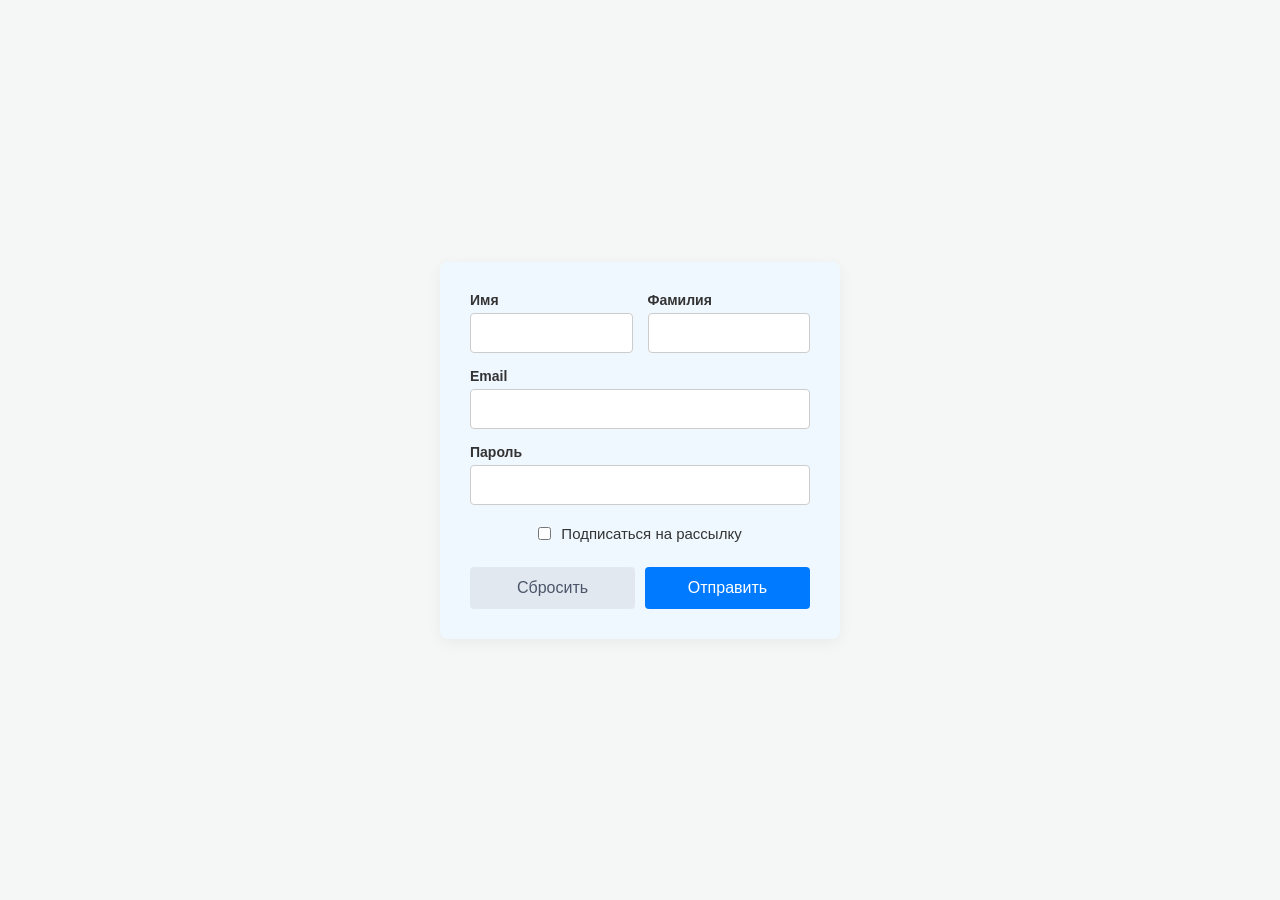
<file: kostiantyn/html/custom-form-validation/index.html>
<!doctype html>
<html lang="en">

<head>
  <meta charset="UTF-8" />
  <meta name="viewport" content="width=device-width, initial-scale=1.0" />
  <title>Form validation (custom)</title>
  <link rel="stylesheet" href="styles/styles.css" />
</head>

<body>

  <div class="container">
    <form class="registration " novalidate>
      <div class="top-form">
        <div class="left-column">
          <label for="user-name">Имя</label>
          <input id="user-name" type="text" name="user-name">
        </div>
        <div class="right-column">
          <label for="user-second-name">Фамилия</label>
          <input id="user-second-name" type="text" name="user-second-name">
        </div>
      </div>

      <label for="user-email">Email</label>
      <input id="user-email" type="text" name="email">
      <p class="statusEmail"></p>
      <label for="user-password">Пароль</label>
      <input id="user-password" type="password" name="password">
      <p class="statusPassword"></p>
      <div class="checkbox-center">
        <label class="checkbox-center">
          <input type="checkbox">
          <span class="checkmark"></span>
          Подписаться на рассылку
        </label>
      </div>

      <div class="bottom-form">
        <button class="reset" type="reset">Сбросить</button>
        <button class="submit" type="submit">Отправить</button>
      </div>
      <p class="statusMessage"></p>
    </form>
  </div>
</body>
<script src="scripts/script.js"></script>

</html>
</file>
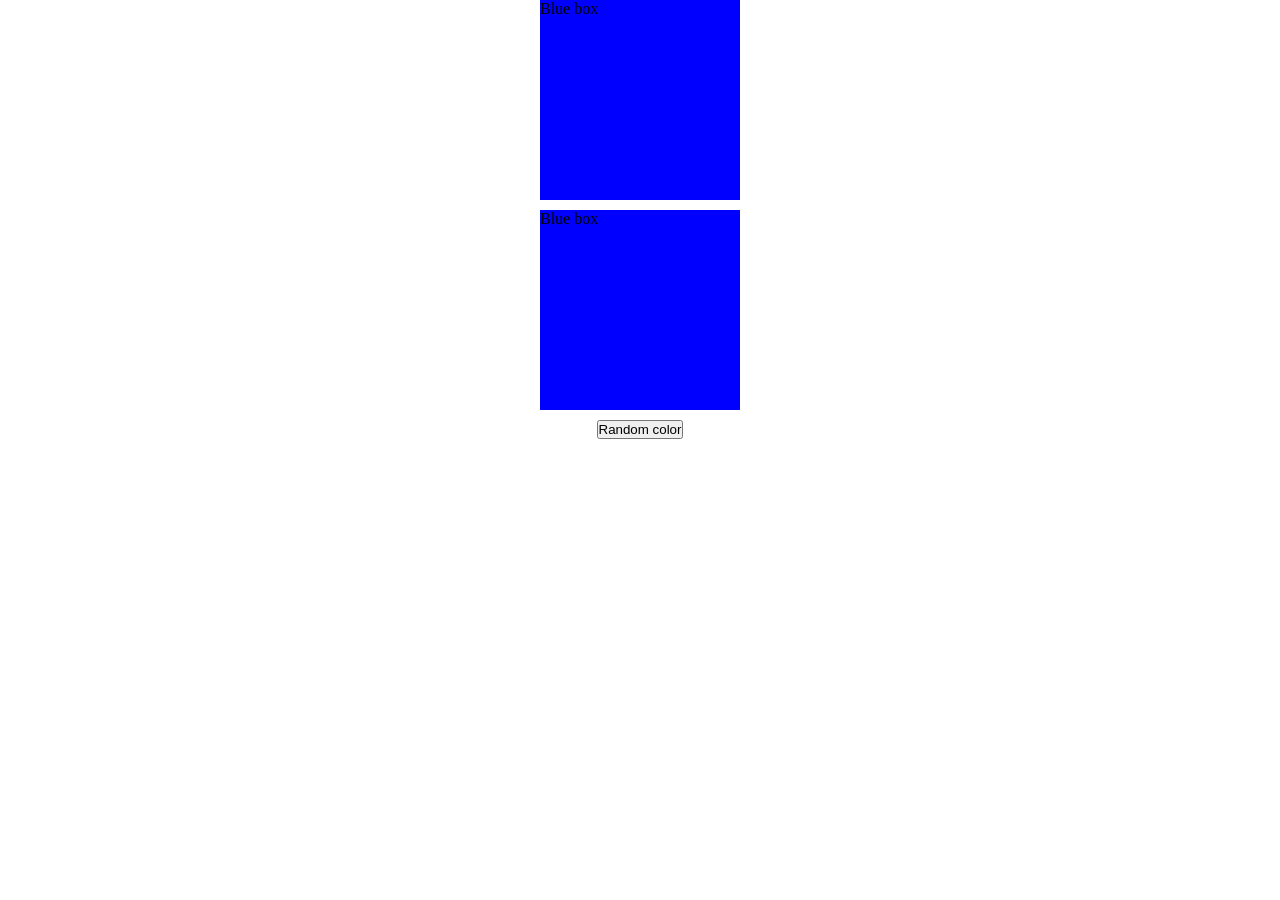
<file: kostiantyn/html/k10.0/index.html>
<!doctype html>
<html lang="en">

<head>
  <meta charset="UTF-8" />
  <meta name="viewport" content="width=device-width, initial-scale=1.0" />
  <link rel="stylesheet" href="styles/styles.css" />
  <title>Document</title>
</head>

<body>
  <div class="original">Blue box</div>
  <div id="color-block">Blue box</div>

  <button id="colorButton">Random color</button>
</body>
<script src="scripts/script.js"></script>

</html>
</file>
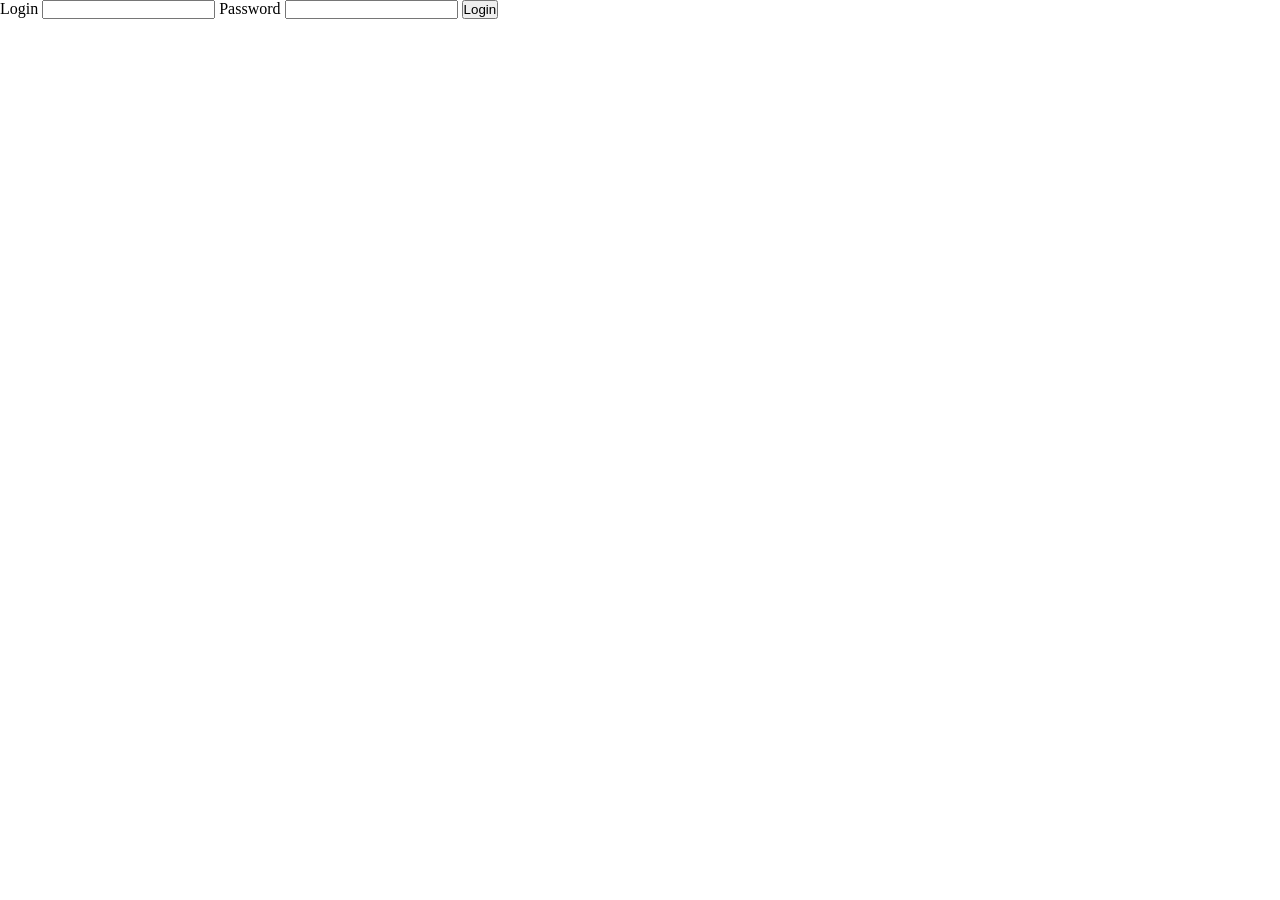
<file: kostiantyn/html/k11.0/index.html>
<!doctype html>
<html lang="en">

<head>
  <meta charset="UTF-8" />
  <meta name="viewport" content="width=device-width, initial-scale=1.0" />
  <link rel="stylesheet" href="styles/styles.css" />
  <title>Document</title>
</head>

<body>
  <form class="registration">

    <label for="user-login">Login</label>
    <input id="user-login" type="text" name="login">
    <label for="user-password">Password</label>
    <input id="user-password" type="password" name="password">
    <button type="submit" class="submit">Login</button>
  </form>

</body>

<body></body>

<script src="scripts/script.js"></script>

</html>
</file>
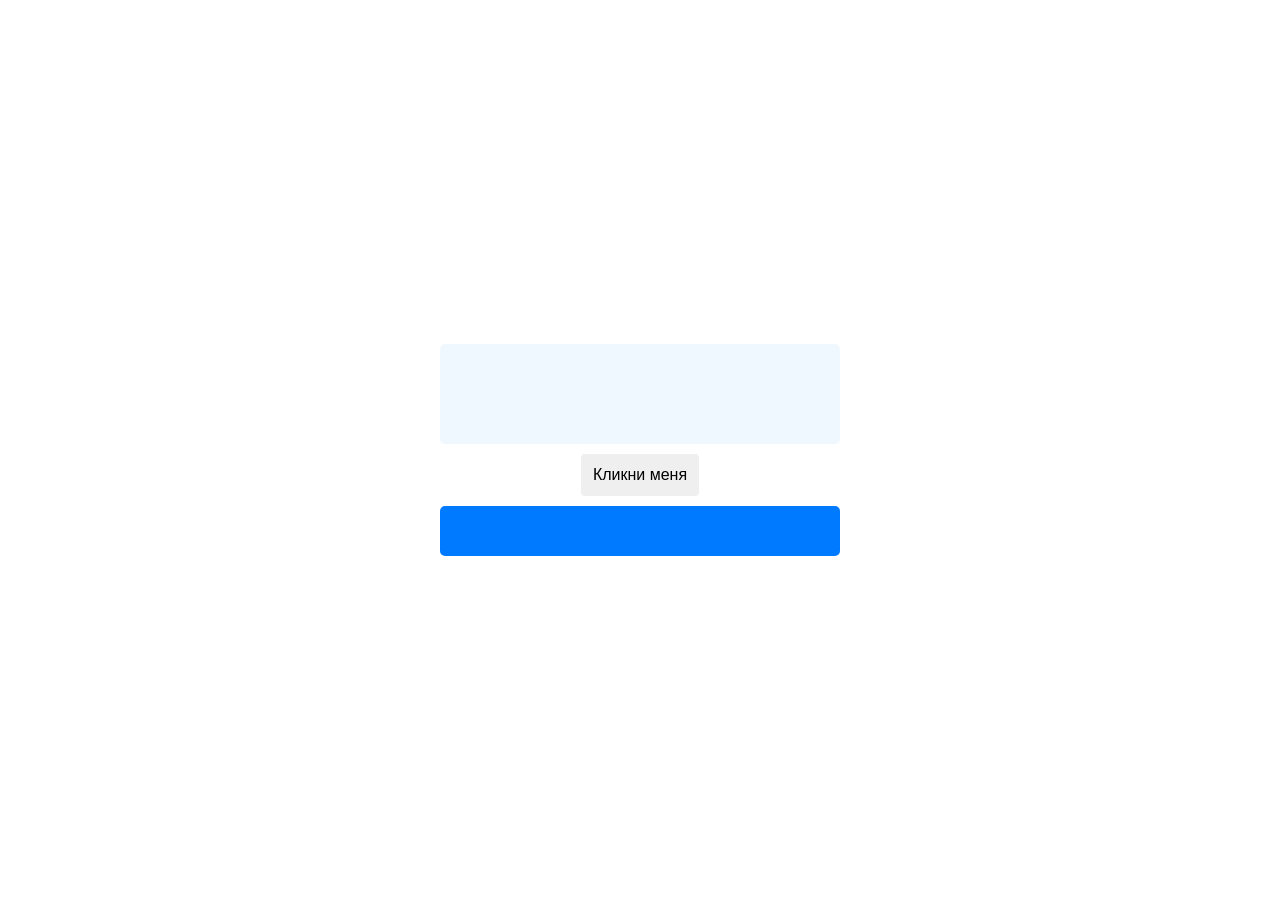
<file: kostiantyn/html/k11.1/index.html>
<!doctype html>
<html lang="en">

<head>
  <meta charset="UTF-8" />
  <meta name="viewport" content="width=device-width, initial-scale=1.0" />
  <link rel="stylesheet" href="styles/styles.css" />
  <title>Document</title>
</head>

<body>
  <div class="click-count">
    <p class="count-text"></p>
  </div>
  <button class="click-btn">Кликни меня</button>
  <div class="congratulation">
    <p class="congratulation-text"></p>
  </div>
</body>
<script src="scripts/script.js"></script>

</html>
</file>
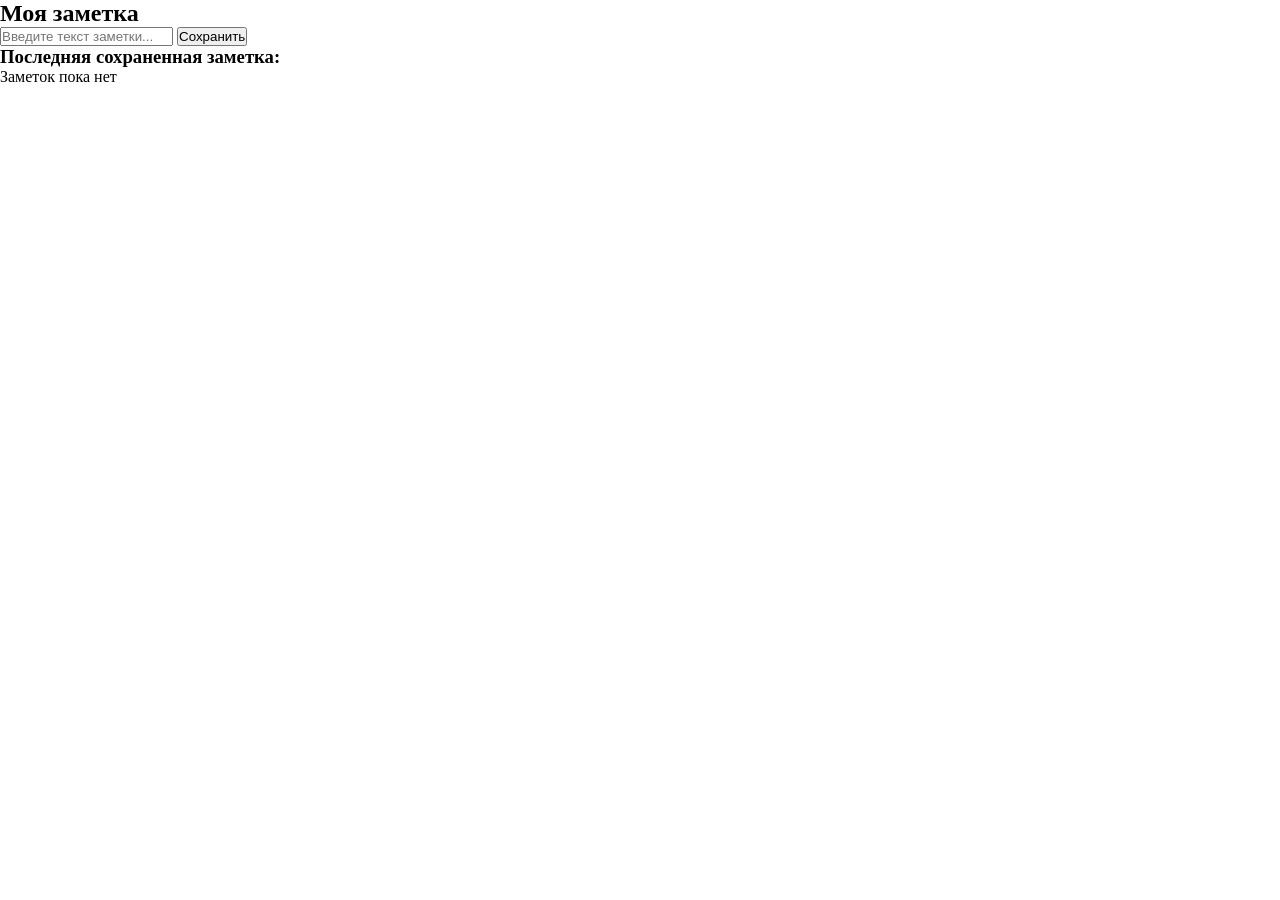
<file: kostiantyn/html/k13.1/index.html>
<!doctype html>
<html lang="en">

<head>
  <meta charset="UTF-8" />
  <meta name="viewport" content="width=device-width, initial-scale=1.0" />
  <link rel="stylesheet" href="styles/styles.css" />
  <title>Document</title>
</head>

<body>
  <h2>Моя заметка</h2>
  <input type="text" id="noteInput" placeholder="Введите текст заметки...">
  <button id="saveButton">Сохранить</button>

  <h3>Последняя сохраненная заметка:</h3>
  <p id="noteDisplay">Заметок пока нет</p>
</body>
<script src="scripts/script.js"></script>

</html>
</file>
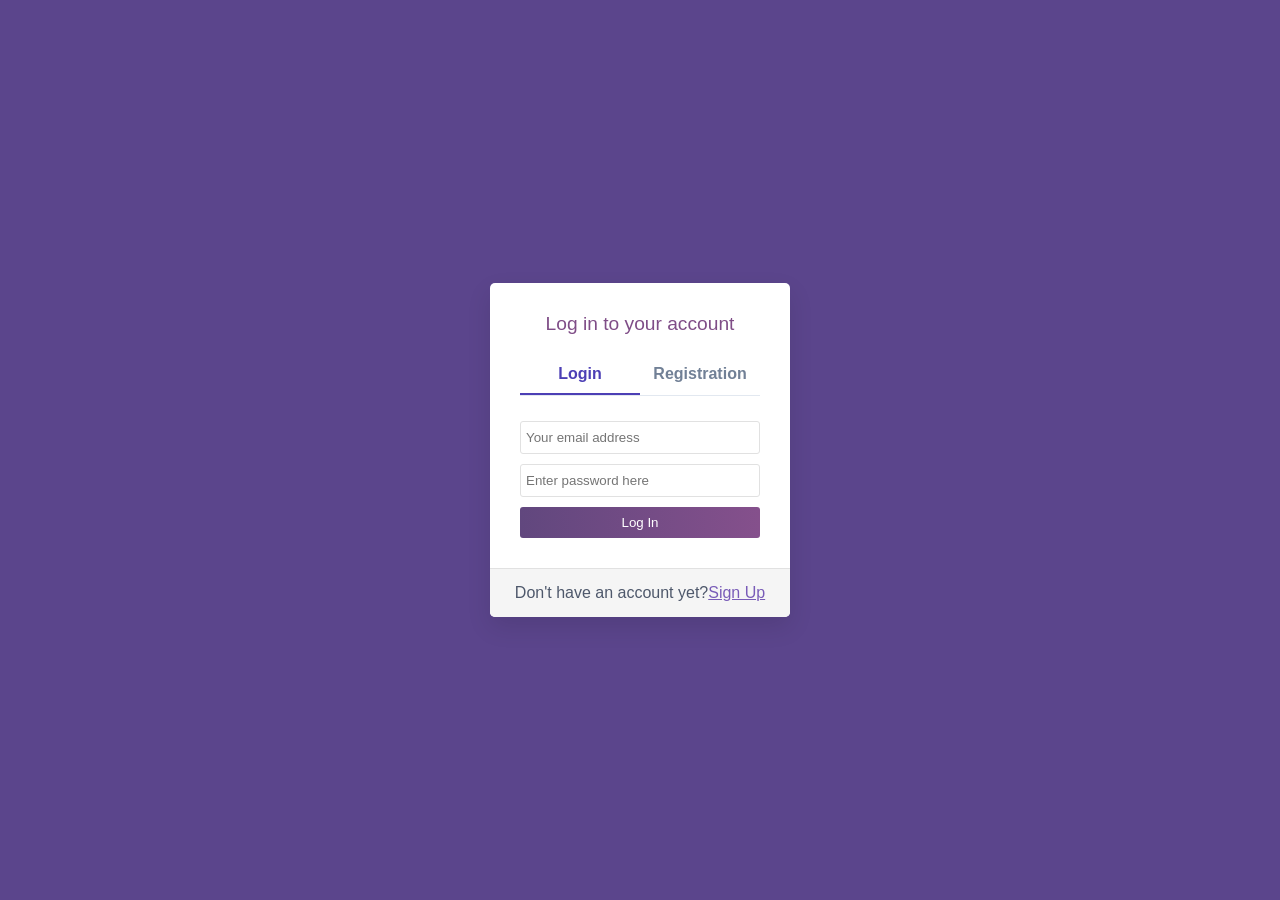
<file: kostiantyn/html/k14.0/index.html>
<!doctype html>
<html lang="en">

<head>
  <meta charset="UTF-8" />
  <meta name="viewport" content="width=device-width, initial-scale=1.0" />
  <link rel="stylesheet" href="styles/styles.css" />
  <title>Login</title>
</head>

<body>
  <div class="container">
    <form class="login-form" id="auth-form">
      <div class="form-content">
        <h2 id="form-title">Log in to your account</h2>
        <div class="form-tabs">
          <button type="button" class="tab-btn active" id="tab-login">Login</button>
          <button type="button" class="tab-btn" id="tab-register">Registration</button>
        </div>

        <div id="register-only-fields" style="display: none;">
          <input type="text" id="name" name="name" placeholder="Your Name" />
          <input type="tel" id="phone" name="phone" placeholder="Your phone number" />
        </div>

        <input type="email" id="login" name="login" placeholder="Your email address" required />
        <input type="password" id="password" name="password" placeholder="Enter password here" required />

        <button type="submit" class="submit" id="submit-btn">Log In</button>
      </div>

      <div class="form-bottom">
        <p id="form-toggle-text">Don't have an account yet?<a href="#" id="link-register">Sign Up</a></p>
      </div>
    </form>
  </div>
</body>
<script src="scripts/script.js"></script>

</html>
</file>
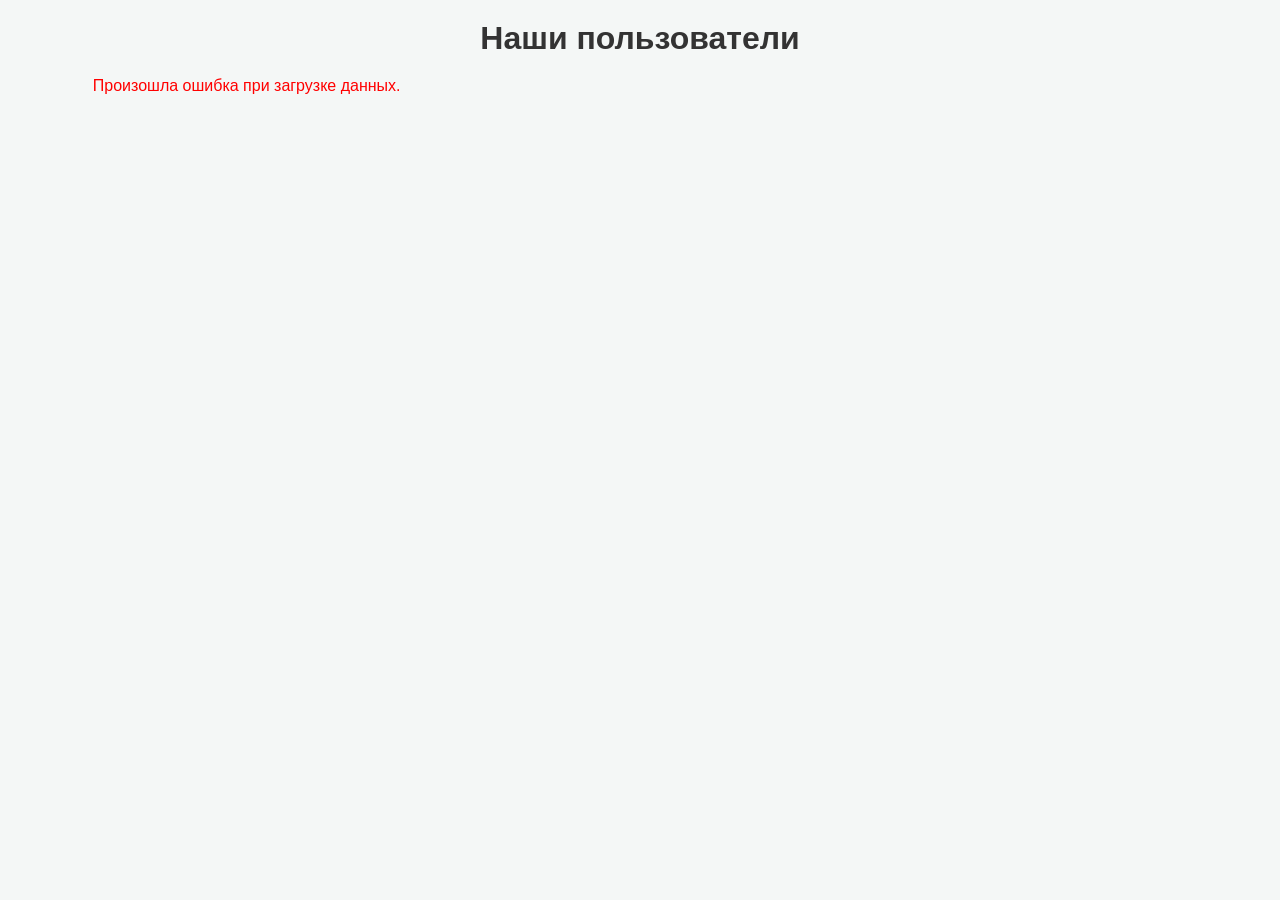
<file: kostiantyn/html/k15.0/index.html>
<!doctype html>
<html lang="en">

<head>
  <meta charset="UTF-8" />
  <meta name="viewport" content="width=device-width, initial-scale=1.0" />
  <link rel="stylesheet" href="styles/styles.css" />
  <title>Document</title>
</head>

<body>
  <h1>Наши пользователи</h1>
  <!-- Контейнер для карточек -->
  <div id="users-container" class="container"></div>
</body>
<script src="scripts/script.js"></script>

</html>
</file>
<file: kostiantyn/html/custom-form-validation/styles/styles.css>
* {
  margin: 0;
  padding: 0;
  box-sizing: border-box;
}

body {
  display: flex;
  flex-direction: column;
  justify-content: center;
  align-items: center;
  min-height: 100vh;
  font-family: sans-serif;
  background-color: #f4f7f6;
}

.container form {
  display: flex;
  flex-direction: column;
  width: 100%;
  max-width: 400px;
  padding: 30px;
  background-color: aliceblue;
  border-radius: 8px;
  box-shadow: 0 4px 15px rgba(0, 0, 0, 0.05);
}

label {
  display: block;
  width: 100%;
  margin-bottom: 5px;
  margin-top: 15px;
  font-size: 14px;
  font-weight: bold;
  color: #333;
}

input[type="text"],
input[type="password"] {
  width: 100%;
  padding: 10px;
  border: 1px solid #ccc;
  border-radius: 4px;
  font-size: 16px;
  outline: none;
}

input[type="text"]:focus,
input[type="password"]:focus {
  border-color: #007bff;
}

.top-form {
  display: flex;
  gap: 15px;
  width: 100%;
}

.left-column,
.right-column {
  display: flex;
  flex-direction: column;
  flex: 1;
}

.top-form label {
  margin-top: 0;
}

div.checkbox-center {
  display: flex;
  justify-content: flex-start;
  margin: 20px 0 10px 0;
  width: 100%;
}

label.checkbox-center {
  display: flex;
  justify-content: center;
  align-items: center;
  margin: 0;
  font-weight: normal;
  cursor: pointer;
  font-size: 15px;
  user-select: none;
}

label.checkbox-center input[type="checkbox"] {
  margin-right: 10px;
}

.bottom-form {
  display: flex;
  gap: 10px;
  width: 100%;
  margin-top: 15px;
}

button {
  width: 100%;
  padding: 12px;
  font-size: 16px;
  border: none;
  border-radius: 4px;
  cursor: pointer;
  transition: background-color 0.2s;
}

button.submit {
  background-color: #007bff;
  color: white;
}

button.submit:hover {
  background-color: #0056b3;
}

button.reset {
  background-color: #e2e8f0;
  color: #4a5568;
}

button.reset:hover {
  background-color: #cbd5e1;
}

p.errorMessage {
  color: #e74c3c;
  font-size: 1rem;
  margin-top: 10px;
  text-align: center;
}

p.acceptMessage {
  color: #27ae60;
  font-size: 1rem;
  margin-top: 10px;
  text-align: center;
}
</file>
<file: kostiantyn/html/k10.0/styles/styles.css>
* {
  margin: 0;
  padding: 0;
  box-sizing: border-box;
}

body {
  display: flex;
  flex-direction: column;
  justify-content: center;
  align-items: center;
  gap: 10px;
}
.original,
#color-block {
  width: 200px;
  height: 200px;
  background-color: blue;
}
</file>
<file: kostiantyn/html/k11.0/styles/styles.css>
* {
  margin: 0;
  padding: 0;
  box-sizing: border-box;
}
</file>
<file: kostiantyn/html/k11.1/styles/styles.css>
* {
  margin: 0;
  padding: 0;
  box-sizing: border-box;
}

body {
  display: flex;
  flex-direction: column;
  justify-content: center;
  align-items: center;
  height: 100vh;
  gap: 10px;
}

.click-count {
  display: flex;
  flex-direction: column;
  justify-content: center;
  align-items: center;
  width: 400px;
  height: 100px;
  background-color: aliceblue;
  border-radius: 5px;
}

.click-btn {
  padding: 12px;
  font-size: 16px;
  border: none;
  border-radius: 4px;
  cursor: pointer;
  transition: background-color 0.2s;
}

.click-btn:hover {
  background-color: #007bff;
  color: white;
}

.congratulation {
  display: flex;
  flex-direction: column;
  justify-content: center;
  align-items: center;
  width: 400px;
  height: 50px;
  background-color: #007bff;
  border-radius: 5px;
}

.congratulation p {
  color: white;
}
</file>
<file: kostiantyn/html/k13.1/styles/styles.css>
* {
  margin: 0;
  padding: 0;
  box-sizing: border-box;
}
</file>
<file: kostiantyn/html/k14.0/styles/styles.css>
* {
  margin: 0;
  padding: 0;
  box-sizing: border-box;
  font-family: "Gill Sans", "Gill Sans MT", Calibri, "Trebuchet MS", sans-serif;
}

.container {
  display: flex;
  background-color: #5b458c;
  min-height: 100vh;
  justify-content: center;
  align-items: center;
}

.login-form {
  display: flex;
  flex-direction: column;
  background-color: white;
  border-radius: 5px;
  width: 300px;
  box-shadow: 0 10px 25px rgba(0, 0, 0, 0.1);
}

.form-content {
  display: flex;
  flex-direction: column;
  padding: 30px;
  border-radius: 5px;
}

h2 {
  color: #7f4d87;
  padding-bottom: 5px;
  font-size: 1.2rem;
  font-weight: 400;
  align-self: center;
}

label {
  color: grey;
  font-size: 0.7rem;
  margin-bottom: 3px;
  font-weight: 600;
}

input {
  width: 100%;
  padding: 8px 5px;
  margin-bottom: 10px;
  border: 1px solid #e1e1e1;
  border-radius: 3px;
  font-weight: 300;
}

.submit {
  padding: 8px;
  border: none;
  border-radius: 3px;
  background-image: linear-gradient(to right, #61477e, #85508c);
  color: white;
  cursor: pointer;
}

.form-bottom {
  display: flex;
  justify-content: center;
  background-color: #f5f5f5;
  border-top: 1px solid#E1E1E1;
  padding: 15px;
  border-bottom-left-radius: 5px;
  border-bottom-right-radius: 5px;
}

p {
  color: #4e586b;
}

a {
  color: #795cb8;
}

.form-tabs {
  display: flex;
  justify-content: space-between;
  margin-top: 15px;
  margin-bottom: 25px;
  border-bottom: 1px solid #e2e8f0;
}

.tab-btn {
  flex: 1;
  padding: 10px;
  background: none;
  border: none;
  cursor: pointer;
  font-weight: 600;
  color: #718096;
  font-size: 16px;
  transition: all 0.2s ease;
  border-bottom: 2px solid transparent;
}

.tab-btn.active {
  color: #4c3fb5;
  border-bottom: 2px solid #4c3fb5;
}

.tab-btn:hover:not(.active) {
  color: #4a5568;
}

/* Стилизация контейнера с полями регистрации */
#register-only-fields {
  margin-bottom: 0px;
}
</file>
<file: kostiantyn/html/k15.0/styles/styles.css>
* {
  margin: 0;
  padding: 0;
  box-sizing: border-box;
}

body {
  font-family: Arial, sans-serif;
  background-color: #f4f7f6;
  margin: 0;
  padding: 20px;
}

h1 {
  text-align: center;
  color: #333;
}

/* Сетка для карточек */
.container {
  display: grid;
  grid-template-columns: repeat(auto-fill, minmax(280px, 1fr));
  gap: 20px;
  max-width: 1200px;
  margin: 0 auto;
  padding: 20px;
}

/* Стили карточки */
.user-card {
  background: #ffffff;
  border-radius: 8px;
  box-shadow: 0 4px 6px rgba(0, 0, 0, 0.1);
  padding: 20px;
  transition: transform 0.2s;
}

.user-card:hover {
  transform: translateY(-5px);
}

.user-id {
  font-size: 0.85rem;
  color: #888;
  font-weight: bold;
}

.user-name {
  margin: 10px 0;
  color: #2c3e50;
}

.user-info {
  font-size: 0.9rem;
  color: #555;
  line-height: 1.5;
}

.user-info strong {
  color: #333;
}
</file>
